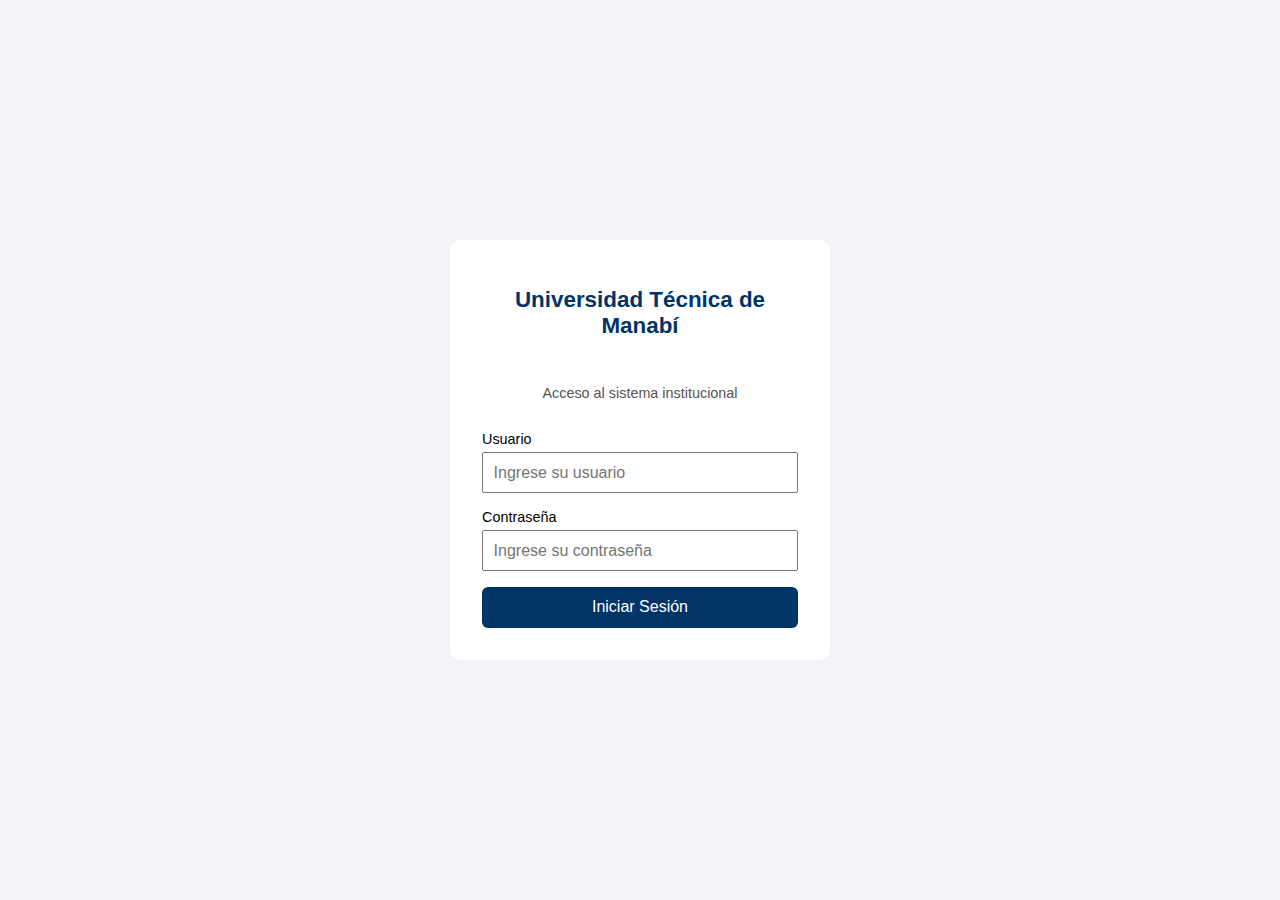
<file: Actividad6_UTM_Login_Rediseño/index.html>
<!DOCTYPE html>
<html lang="es">
<head>
  <meta charset="UTF-8">
  <meta name="viewport" content="width=device-width, initial-scale=1.0">
  <title>UTM - Inicio de Sesión</title>
  <link rel="stylesheet" href="css/styles.css">
</head>
<body>

<div class="login-container">
  <form class="login-card">
    <h1>Universidad Técnica de Manabí</h1>
    <p>Acceso al sistema institucional</p>

    <label>
      Usuario
      <input type="text" placeholder="Ingrese su usuario">
    </label>

    <label>
      Contraseña
      <input type="password" placeholder="Ingrese su contraseña">
    </label>

    <button type="submit">Iniciar Sesión</button>
  </form>
</div>

</body>
</html>
</file>
<file: Actividad6_UTM_Login_Rediseño/css/styles.css>
:root {
  --primary: #003366;
  --background: #f2f4f8;
}

* {
  box-sizing: border-box;
  font-family: Arial, sans-serif;
}

body {
  margin: 0;
  background: var(--background);
}

.login-container {
  min-height: 100vh;
  display: flex;
  align-items: center;
  justify-content: center;
  padding: 1rem;
}

.login-card {
  background: white;
  padding: 2rem;
  border-radius: 10px;
  width: 100%;
  max-width: 380px;
  display: flex;
  flex-direction: column;
  gap: 1rem;
}

.login-card h1 {
  text-align: center;
  color: var(--primary);
  font-size: 1.4rem;
}

.login-card p {
  text-align: center;
  font-size: 0.9rem;
  color: #555;
}

label {
  display: flex;
  flex-direction: column;
  font-size: 0.9rem;
}

input {
  padding: 0.6rem;
  font-size: 1rem;
  margin-top: 0.3rem;
}

button {
  background: var(--primary);
  color: white;
  border: none;
  padding: 0.7rem;
  font-size: 1rem;
  cursor: pointer;
  border-radius: 6px;
}

button:hover {
  opacity: 0.9;
}

@media (max-width: 480px) {
  .login-card {
    padding: 1.5rem;
  }

  .login-card h1 {
    font-size: 1.2rem;
  }
}
</file>
